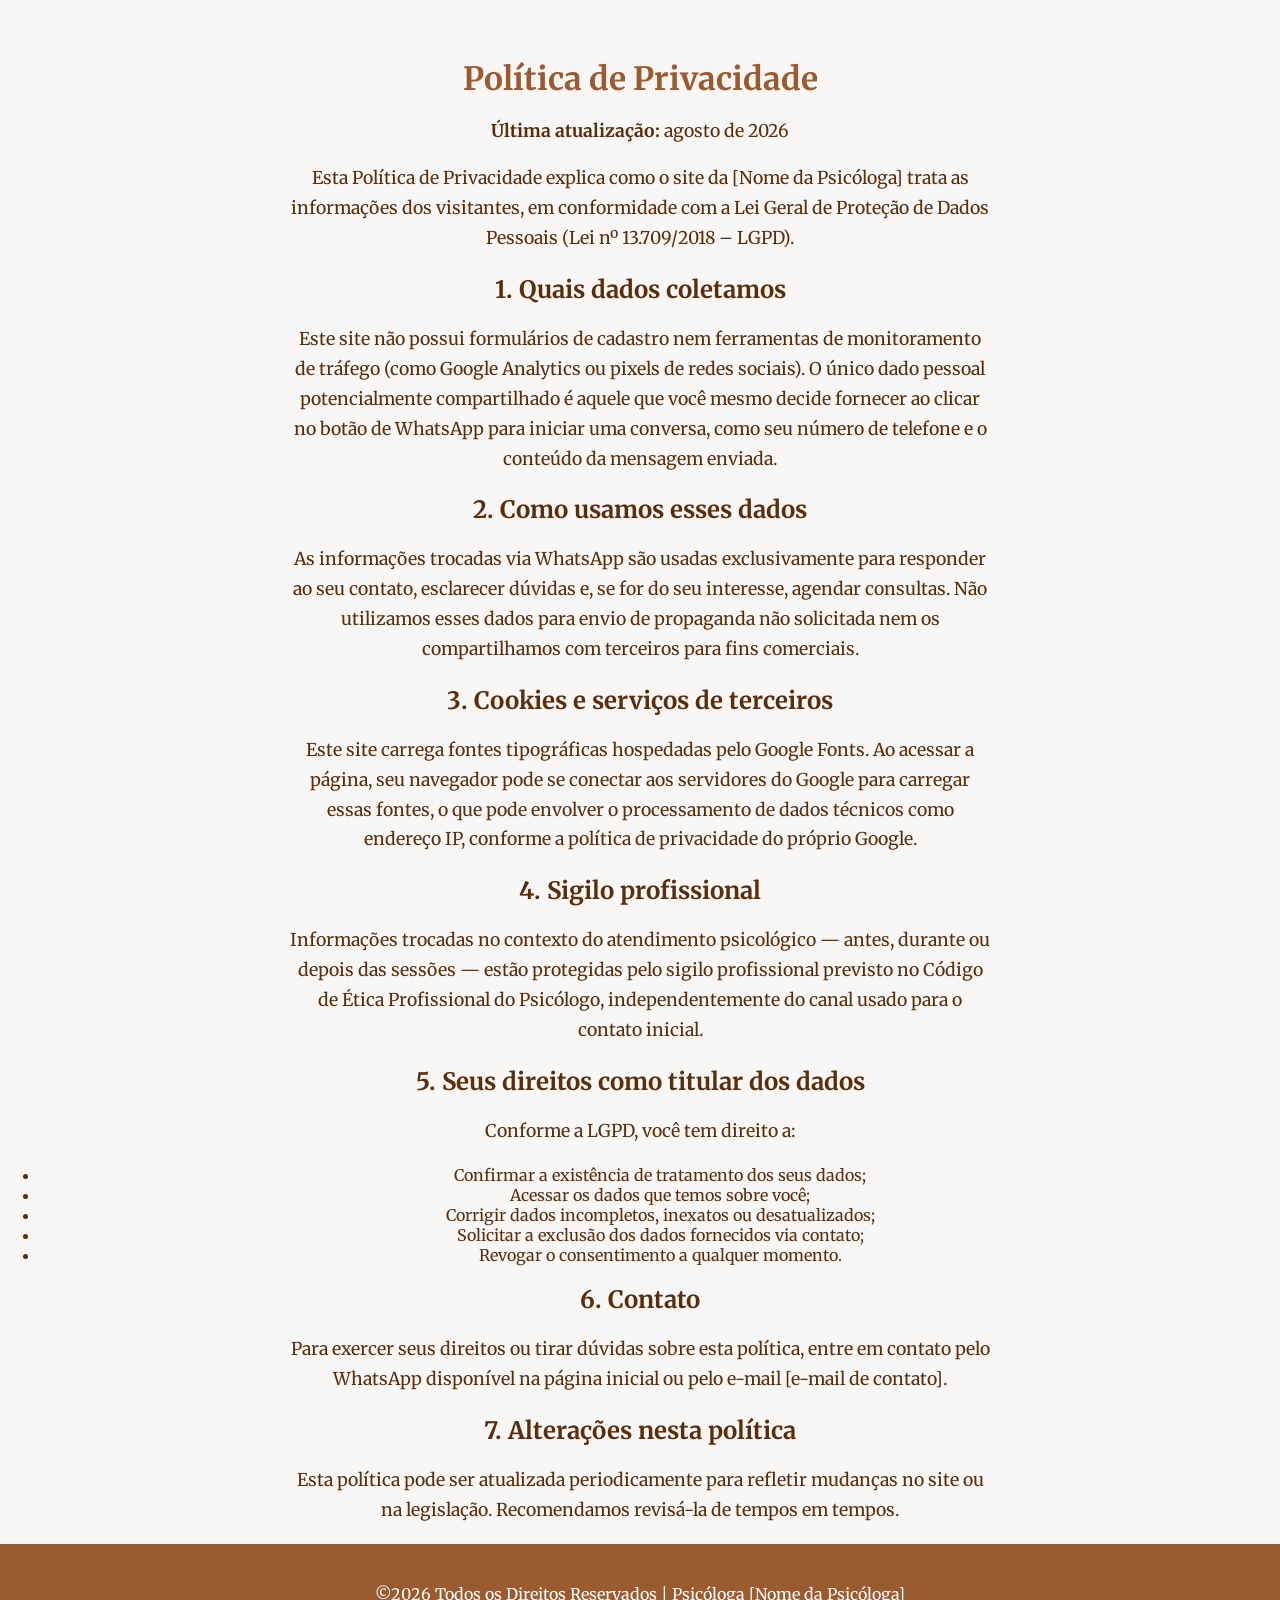
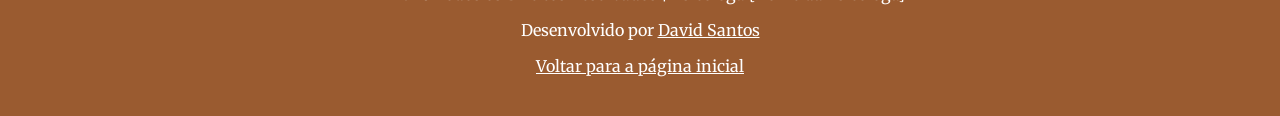
<file: politica-de-privacidade.html>
<!DOCTYPE html>
<html lang="pt-BR">
<head>
  <meta charset="UTF-8" />
  <meta name="viewport" content="width=device-width, initial-scale=1.0" />
  <title>Política de Privacidade</title>
  <link rel="stylesheet" href="css/style.css" />
</head>
<body>
  <section class="privacy-policy">
    <h1>Política de Privacidade</h1>

    <p><strong>Última atualização:</strong> agosto de 2026</p>

    <p>
      Esta Política de Privacidade explica como o site da [Nome da Psicóloga]
      trata as informações dos visitantes, em conformidade com a Lei Geral de
      Proteção de Dados Pessoais (Lei nº 13.709/2018 – LGPD).
    </p>

    <h2>1. Quais dados coletamos</h2>
    <p>
      Este site não possui formulários de cadastro nem ferramentas de
      monitoramento de tráfego (como Google Analytics ou pixels de
      redes sociais). O único dado pessoal potencialmente compartilhado
      é aquele que você mesmo decide fornecer ao clicar no botão de
      WhatsApp para iniciar uma conversa, como seu número de telefone
      e o conteúdo da mensagem enviada.
    </p>

    <h2>2. Como usamos esses dados</h2>
    <p>
      As informações trocadas via WhatsApp são usadas exclusivamente para
      responder ao seu contato, esclarecer dúvidas e, se for do seu
      interesse, agendar consultas. Não utilizamos esses dados para
      envio de propaganda não solicitada nem os compartilhamos com
      terceiros para fins comerciais.
    </p>

    <h2>3. Cookies e serviços de terceiros</h2>
    <p>
      Este site carrega fontes tipográficas hospedadas pelo Google Fonts.
      Ao acessar a página, seu navegador pode se conectar aos servidores
      do Google para carregar essas fontes, o que pode envolver o
      processamento de dados técnicos como endereço IP, conforme a
      política de privacidade do próprio Google.
    </p>

    <h2>4. Sigilo profissional</h2>
    <p>
      Informações trocadas no contexto do atendimento psicológico — antes,
      durante ou depois das sessões — estão protegidas pelo sigilo
      profissional previsto no Código de Ética Profissional do Psicólogo,
      independentemente do canal usado para o contato inicial.
    </p>

    <h2>5. Seus direitos como titular dos dados</h2>
    <p>Conforme a LGPD, você tem direito a:</p>
    <ul>
      <li>Confirmar a existência de tratamento dos seus dados;</li>
      <li>Acessar os dados que temos sobre você;</li>
      <li>Corrigir dados incompletos, inexatos ou desatualizados;</li>
      <li>Solicitar a exclusão dos dados fornecidos via contato;</li>
      <li>Revogar o consentimento a qualquer momento.</li>
    </ul>

    <h2>6. Contato</h2>
    <p>
      Para exercer seus direitos ou tirar dúvidas sobre esta política,
      entre em contato pelo WhatsApp disponível na página inicial ou
      pelo e-mail [e-mail de contato].
    </p>

    <h2>7. Alterações nesta política</h2>
    <p>
      Esta política pode ser atualizada periodicamente para refletir
      mudanças no site ou na legislação. Recomendamos revisá-la de
      tempos em tempos.
    </p>
  </section>

 <footer class="site-footer">
  <div class="footer-content">
    <p>©2026 Todos os Direitos Reservados | Psicóloga [Nome da Psicóloga]</p>
    <p>
      Desenvolvido por 
      <a href="https://github.com/davidss93" target="_blank" rel="noopener noreferrer">
        David Santos
      </a>
    </p>
    <p>
      <a href="index.html" class="footer-link">Voltar para a página inicial</a>
    </p>
  </div>
</footer>
</body>
</html>
</file>
<file: css/style.css>
@import url("https://fonts.googleapis.com/css2?family=Merriweather&display=swap");

body {
  margin: 0;
  font-family: "Merriweather", serif;
  background-color: #f9f7f6;
  color: #5a2e0b;
}

/* HEADER PRINCIPAL */
.header {
  display: flex;
  justify-content: center;
  align-items: center;
  padding: 60px 10%;
  background: linear-gradient(
      rgba(255, 240, 230, 0.85),
      rgba(255, 240, 230, 0.85)
    ),
    url("../img/psicologa.png") no-repeat center/cover;
}

/* CONTAINER INTERNO */
.content {
  display: flex;
  justify-content: space-between;
  align-items: center;
  gap: 50px;
  max-width: 1200px;
  width: 100%;
}

/* TEXTO À ESQUERDA */
.text-section {
  flex: 1;
}

.text-section h1 {
  font-size: 2.5rem;
  color: #a56b3c;
  margin-bottom: 20px;
}

.text-section p {
  font-size: 1.2rem;
  color: #7e553c;
}

/* BOTÃO WHATSAPP */
.btn-whatsapp {
  display: inline-block;
  background-color: #a56b3c;
  color: #fff;
  text-decoration: none;
  padding: 12px 25px;
  margin-top: 20px;
  border-radius: 8px;
  font-size: 1rem;
  transition: 0.3s;
  font-weight: bold;
}

.btn-whatsapp:hover {
  background-color: #7e553c;
  transform: scale(1.05);
}

/* FOTO E INFORMAÇÕES À DIREITA */
.image-section {
  flex: 1;
  text-align: center;
}

.profile-pic {
  width: 220px;
  height: 220px;
  object-fit: cover;
  border-radius: 50%;
  border: 4px solid #5a2e0b;
  box-shadow: 0 4px 12px rgba(90, 46, 11, 0.3);
  margin-bottom: 20px;
  transition: transform 0.3s ease;
}

.profile-pic:hover {
  transform: scale(1.05);
}

.image-section h2 {
  font-size: 1.5rem;
  color: #a56b3c;
  margin-bottom: 10px;
}

.image-section p {
  font-size: 1rem;
  color: #7e553c;
}

/* RESPONSIVO */
@media (max-width: 768px) {
  .content {
    flex-direction: column;
    text-align: center;
  }

  .text-section,
  .image-section {
    flex: unset;
  }
}

/* LINHA DECORATIVA ENTRE SEÇÕES */
.section-divider {
  border: 0;
  height: 2px;
  background: linear-gradient(to right, #f4e3d3, #a56b3c, #f4e3d3);
  margin: 0;
}

/* SEÇÃO SOBRE MIM */
.about-section {
  background-color: #ffffff;
  padding: 80px 10%;
  display: flex;
  justify-content: center;
}

.about-container {
  display: flex;
  align-items: center;
  justify-content: space-between;
  max-width: 1200px;
  width: 100%;
  gap: 50px;
}

.about-image {
  flex: 1;
  text-align: center;
}

.about-image img {
  width: 100%;
  max-width: 420px;
  height: 320px;
  border-radius: 25px; /* Bordas arredondadas */
  border: 4px solid #5a2e0b;
  box-shadow: 0 10px 25px rgba(90, 46, 11, 0.2);
  object-fit: cover;
  display: block;
  margin: 0 auto;
  transition: transform 0.3s ease;
}

.about-image img:hover {
  transform: scale(1.05);
}

/* Texto */
.about-text {
  flex: 1;
  color: #5a2e0b;
}

.about-text h2 {
  font-size: 2rem;
  color: #a56b3c;
  margin-bottom: 20px;
}

.about-text p {
  font-size: 1.1rem;
  line-height: 1.6;
  color: #7e553c;
  margin-bottom: 15px;
}

/* Responsivo */
@media (max-width: 768px) {
  .about-container {
    flex-direction: column;
    text-align: center;
  }

  .about-image img {
    max-width: 320px;
    height: 240px;
    border-radius: 20px;
  }
}

.ajuda {
  background: #fdfaf9;
  padding: 60px 20px;
  display: flex;
  justify-content: center;
}

.ajuda .container {
  max-width: 800px;
  text-align: center;
}

.ajuda h2 {
  font-size: 2rem;
  color: #6d3f1f;
  margin-bottom: 20px;
}

.ajuda p {
  font-size: 1.1rem;
  line-height: 1.6;
  color: #4a2e1a;
  margin-bottom: 30px;
}

.ajuda .btn {
  display: inline-block;
  padding: 12px 28px;
  background: #a66a3b;
  color: #fff;
  font-weight: bold;
  border-radius: 8px;
  text-decoration: none;
  transition: background 0.3s ease;
}

.ajuda .btn:hover {
  background: #8b5630;
}

/* Responsividade */
@media (max-width: 768px) {
  .ajuda h2 {
    font-size: 1.6rem;
  }

  .ajuda p {
    font-size: 1rem;
  }

  .ajuda .btn {
    width: 100%;
    max-width: 280px;
  }
}

.especialidades {
  padding: 60px 20px;
  text-align: center;
}

.especialidades h2 {
  font-size: 2rem;
  color: #6d3f1f;
  margin-bottom: 40px;
}

.especialidades .grid {
  display: grid;
  grid-template-columns: repeat(auto-fit, minmax(250px, 1fr));
  gap: 20px;
  justify-content: center;
  max-width: 1100px;
  margin: 0 auto;
}

.especialidades .card {
  background: #d2987d;
  padding: 20px;
  border-radius: 12px;
  box-shadow: 0 4px 6px rgba(0, 0, 0, 0.1);
  text-align: center;
  color: #fff;
}

.especialidades .card h3 {
  margin-bottom: 10px;
  font-size: 1.2rem;
  font-weight: bold;
}

.especialidades .card p {
  font-size: 1rem;
  line-height: 1.4;
}

.especialidades .atendimento {
  margin: 30px 0 15px;
  font-size: 0.95rem;
  color: #4a2e1a;
}

.especialidades .btn {
  display: inline-block;
  padding: 12px 28px;
  background: #6d3f1f;
  color: #fff;
  font-weight: bold;
  border-radius: 8px;
  text-decoration: none;
  transition: background 0.3s ease;
}

.especialidades .btn:hover {
  background: #5b3318;
}

/* Seção Sobre */
.sobre-section {
  background: #fbeee6;
  border-top-left-radius: 0;
  border-top-right-radius: 0;
  padding: 3rem 0;
}

.sobre-container {
  display: flex;
  flex-direction: column;
  gap: 3rem;
  max-width: 1100px;
  margin: 0 auto;
  background: transparent;
}

/* Estrutura de cada bloco */
.sobre-item {
  display: flex;
  align-items: center;
  gap: 2.5rem;
  flex-wrap: nowrap;
  margin-bottom: 0;
}

/* Imagens */
.sobre-img {
  flex: 0 0 400px; /* imagem maior */
  display: flex;
  justify-content: center;
  align-items: center;
  overflow: hidden;
  border-radius: 1.2rem;
}

.sobre-img img {
  width: 100%;
  max-width: 340px;
  height: 260px;
  border-radius: 1.2rem;
  border: 4px solid #5a2e0b;
  box-shadow: 0 4px 16px rgba(90, 46, 11, 0.15);
  object-fit: cover;
  display: block;
  transition: transform 0.3s ease;
}

.sobre-img img:hover {
  transform: scale(1.08);
}

/* Texto */
.sobre-texto {
  flex: 1 1 0;
  min-width: 200px;
  padding: 0;
}


.sobre-texto h2 {
  font-size: 1.4rem;
  font-weight: bold;
  color: #a56b3c;
  margin-bottom: 0.7rem;
}

.sobre-texto p {
  color: #5c3a21;
  margin-bottom: 0.7rem;
  line-height: 1.5;
  font-size: 1rem;
}

/* Responsivo */
@media (max-width: 900px) {
  .sobre-item {
    flex-direction: column;
    gap: 1.2rem;
  }
  .sobre-img img {
    max-width: 280px;
    height: 220px;
  }
  .sobre-texto h2 {
    font-size: 1.1rem;
  }
  .sobre-texto p {
    font-size: 0.95rem;
  }
}

/* Botão */
.btn {
  display: inline-block;
  background: #9a5b30;
  color: #fff;
  padding: 0.75rem 1.5rem;
  border-radius: 0.5rem;
  font-weight: 600;
  text-decoration: none;
  transition: transform 0.3s ease, background 0.3s ease;
}

.btn:hover {
  transform: scale(1.05);
  background: #7c3e12;
}

.sobre-texto .btn {
  margin-top: 1.2rem;
}

.faq-section {
  background: #fff;
  padding: 60px 20px;
}

.faq-container {
  display: flex;
  justify-content: center;
  align-items: flex-start;
  gap: 40px;
  max-width: 1200px;
  margin: 0 auto;
}

.faq-img {
  overflow: hidden;
  border-radius: 1.2rem;
}

.faq-img img {
  width: 100%;
  max-width: 300px;
  height: 340px;
  border-radius: 1.2rem;
  border: 4px solid #5a2e0b;
  box-shadow: 0 4px 16px rgba(90, 46, 11, 0.15);
  object-fit: cover;
  display: block;
  transition: transform 0.3s ease;
}

.faq-img img:hover {
  transform: scale(1.08);
}

.faq-content {
  flex: 1;
}

.faq-content h2 {
  color: #7b3e2e;
  font-weight: bold;
  margin-bottom: 20px;
}

.faq-item {
  margin-bottom: 10px;
  border-radius: 8px;
  overflow: hidden;
}

.faq-question {
  width: 100%;
  padding: 15px;
  background: #f9f7f6;
  border: none;
  text-align: left;
  font-size: 16px;
  cursor: pointer;
  border-radius: 8px;
  transition: background 0.3s ease;
}

.faq-question:hover {
  background: #ece9e7;
}

.faq-answer {
  max-height: 0;
  overflow: hidden;
  background: #fff;
  padding: 0 15px;
  transition: max-height 1s ease, padding 1s ease;
}

.faq-answer p {
  margin: 15px 0;
}

.site-footer {
  background: #9A5B30;
  color: #fff;
  text-align: center;
  padding: 24px 0 24px 0; 
  font-size: 1rem;
  min-height: 100px;
  border-bottom: none;
}

.footer-content {
  margin-bottom: 0;
}

.footer-content a,
.footer-content .footer-link {
  color: #fff;
  text-decoration: underline;
  transition: color 0.2s;
}

.footer-content a:hover,
.footer-content .footer-link:hover {
  color: #fbeee6;
}

.privacy-img {
  display: block;
  margin: 0 auto 16px auto;
  max-width: 120px;
}

.privacy-policy {
  background: transparent;
  padding: 32px 0 0 0;
  text-align: center;
}

.privacy-policy h1 {
  color: #9A5B30;
  font-size: 2rem;
  margin-bottom: 18px;
  font-weight: bold;
}

.privacy-policy p {
  color: #5a2e0b;
  max-width: 700px;
  margin: 0 auto 18px auto;
  font-size: 1.1rem;
  line-height: 1.7;
}
</file>
